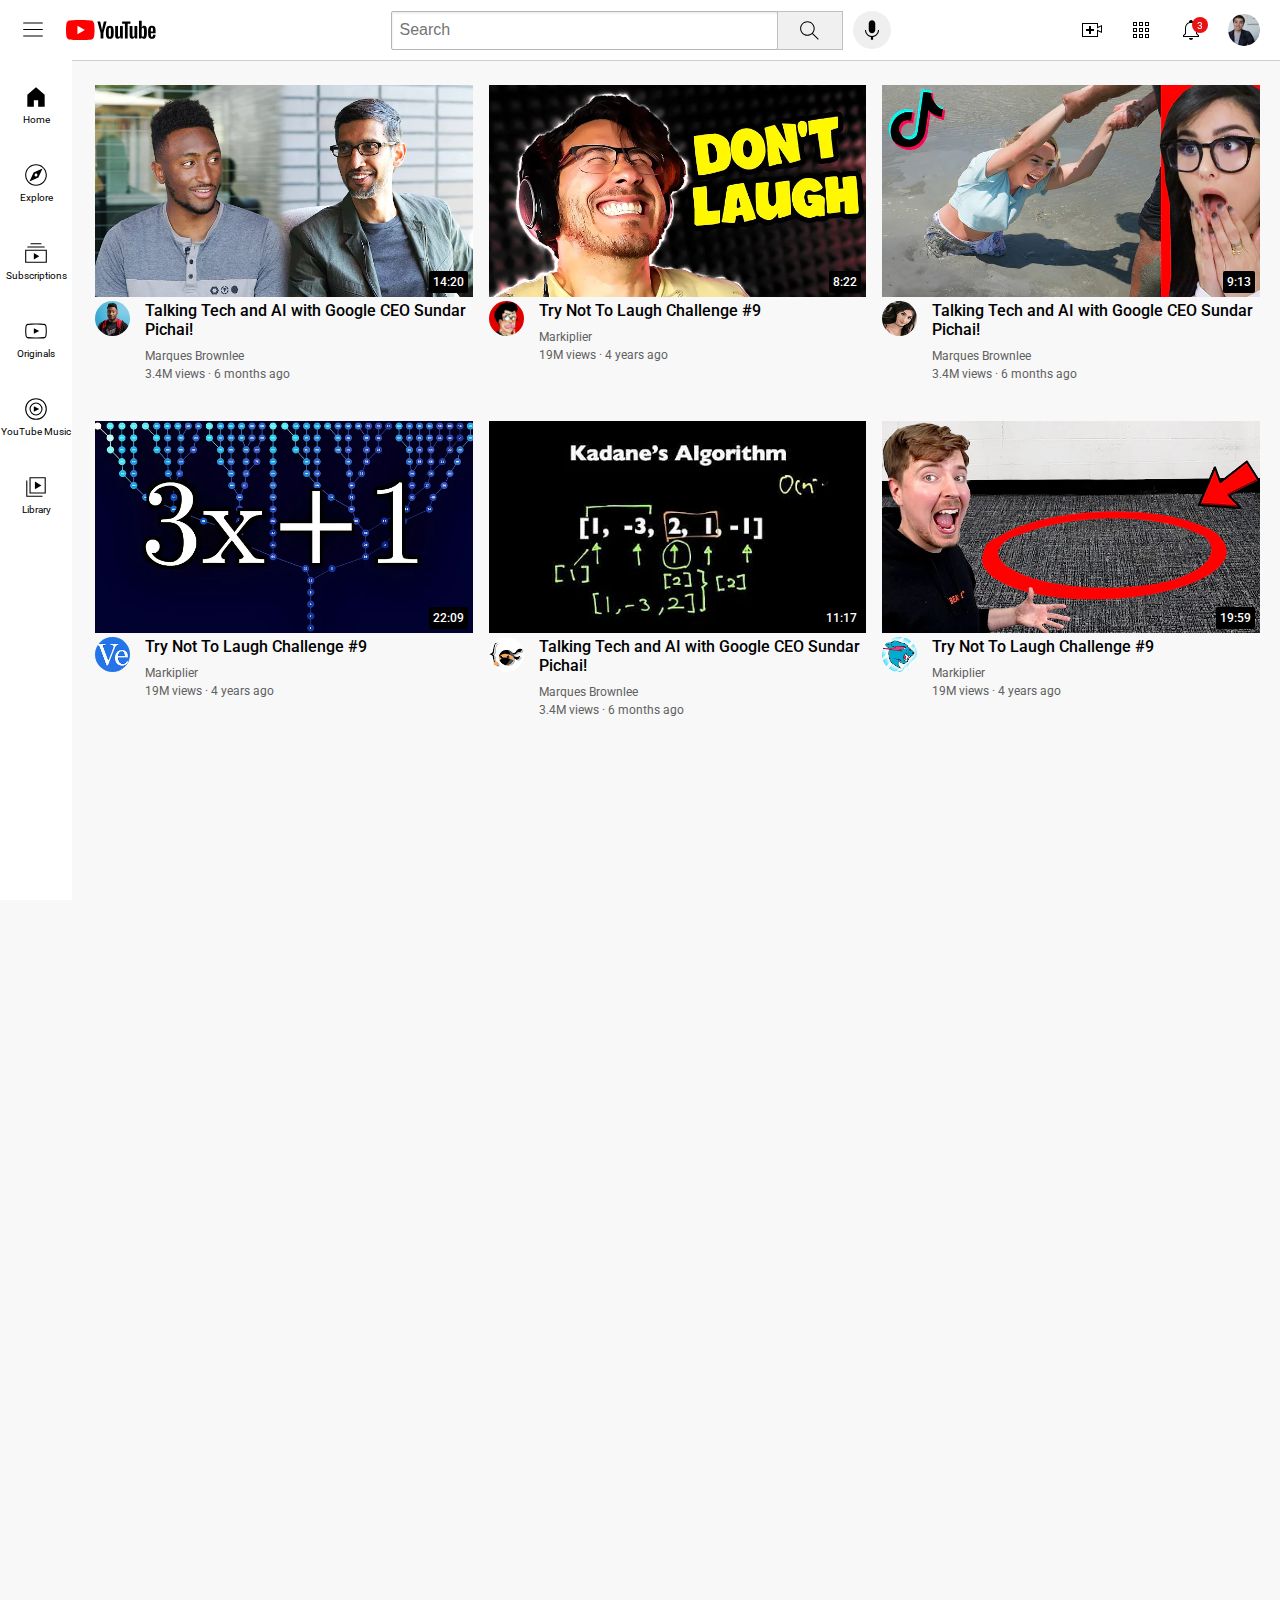
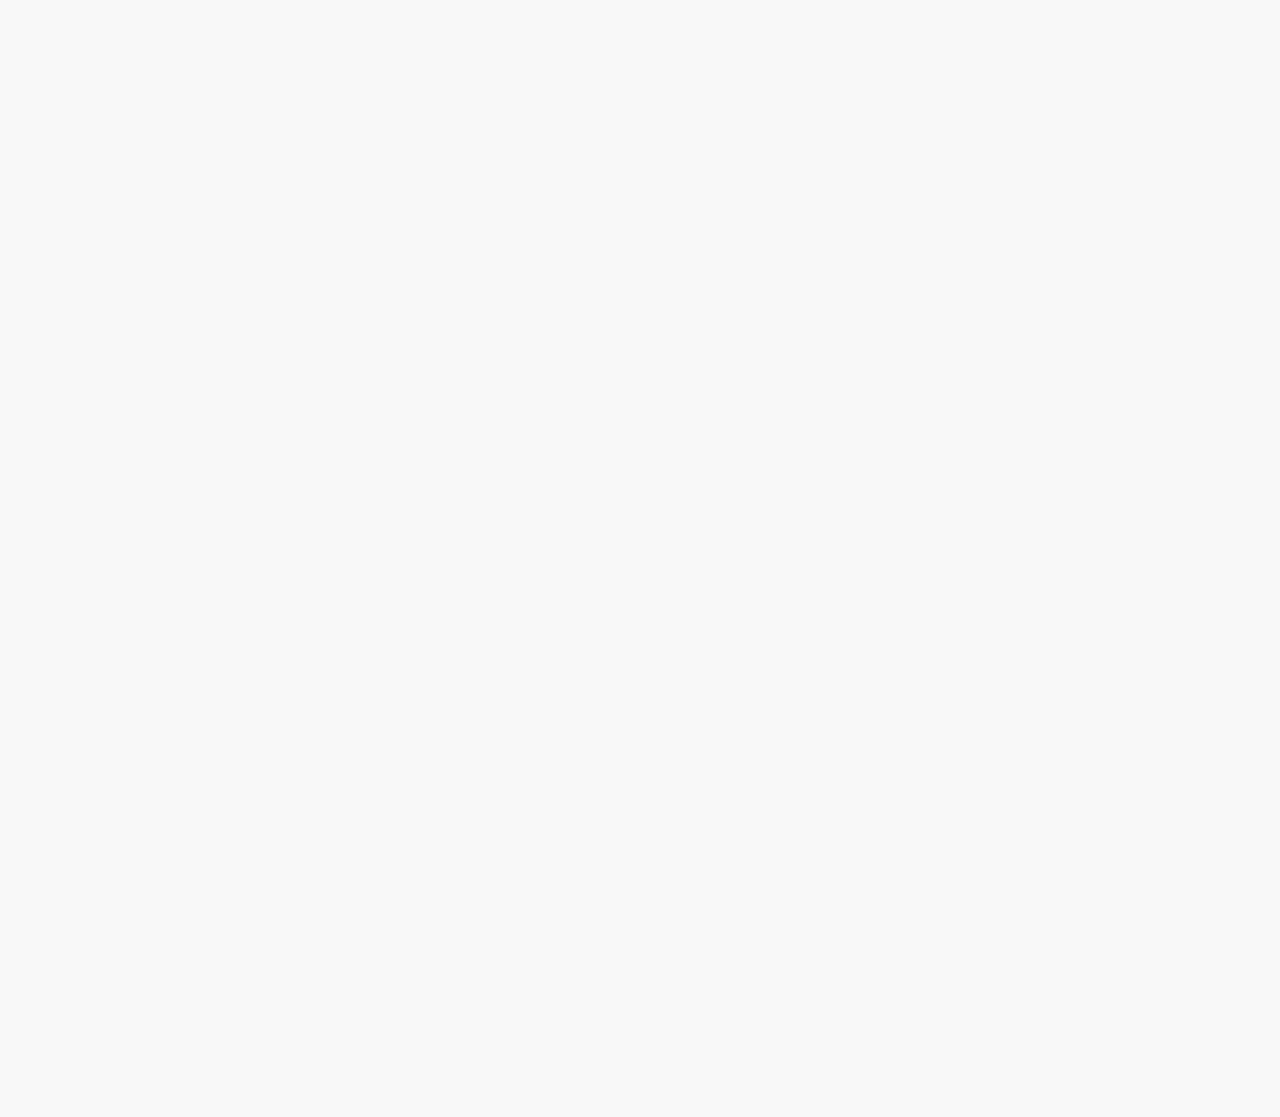
<file: index.html>
<!DOCTYPE html>
    <html>
      <head>
        <title>My YouTube</title>
        <link rel="preconnect" href="https://fonts.googleapis.com">
    <link rel="preconnect" href="https://fonts.gstatic.com" crossorigin>
    <link href="https://fonts.googleapis.com/css2?family=Roboto:wght@400;500;700&display=swap" rel="stylesheet">
    <link rel="stylesheet" href="Styles_css/header.css">
    <link rel="stylesheet" href="Styles_css/video.css">
    <link rel="stylesheet" href="Styles_css/general.css">
    <link rel="stylesheet" href="Styles_css/side-bar.css">

    </head>

        <body>
            <header class="header">
              <div class="left">
                <img class="hamburger-menu" src="icons/hamburger-menu.svg">
                <img class="youtube-logo" src="icons/youtube-logo.svg">
              </div>
              <div class="middle">
                <input class="search-bar" type="text" placeholder="Search">
                <button class="search-button">
                  <img class="search" src="icons/search.svg">
                  <div class="tooltip">Search</div>
                </button>
                <button class="voice-search-icon-button">
                  <img class="voice-search-icon" src="icons/voice-search-icon.svg">
                  <div class="tooltip">Search with your voice</div>
                </button>
              </div>
              <div class="right">
                <div class="upload-container">
                  <img class="upload" src="icons/upload.svg">
                  <div class="tooltip">Create</div>
                </div>
                <div class="youtube-apps-container">
                  <img class="youtube-apps" src="icons/youtube-apps.svg">
                  <div class="tooltip">YouTube apps</div>
                </div>
                <div class="notification-container" 3>
                  <img class="notifications" src="icons/notifications.svg">
                  <div class="notification-no">3</div>
                  <div class="tooltip">Notifications</div>
                </div>
                <img class="channel-profile" src="channel-profile/my-channel.jpeg">
              </div>
            </header>
          
        
            <nav class="side-bar"> 
              <div class="side-bar-icons">
                <img src="icons/home.svg"> 
                <div>Home</div>
              </div>
              <div class="side-bar-icons">
                <img src="icons/explore.svg"> 
                <div>Explore</div>
              </div>
              <div class="side-bar-icons">
                <img src="icons/subscriptions.svg"> 
                <div>Subscriptions</div>
              </div>
              <div class="side-bar-icons">
                <img src="icons/originals.svg"> 
                <div>Originals</div>
              </div>
              <div class="side-bar-icons">
                <img src="icons/youtube-music.svg"> 
                <div>YouTube Music</div>
              </div>
              <div class="side-bar-icons">
                <img src="icons/library.svg"> 
                <div>Library</div>
              </div>
            </nav>
        
          
          
        <main>
          <section class="video-grid">

            <div class="video-preview">
              <div class="thumbnail-block">
                <a href="https://www.youtube.com/watch?v=n2RNcPRtAiY&t=2s"><img class="thumbnail" src="thumbnail/thumbnail-1.webp"></a>
                <div class="video-run-time">14:20</div>
              </div>
              <div class="video-info-grid">
                <div class="profile-block">
                  <img  class="profile-picture" src="channel-profile/channel-1.jpeg">
                </div>
                <div class="video-info"> 
                  <p class="video-title">Talking Tech and AI with Google CEO Sundar Pichai!</p>
              <p class="channel-name">Marques Brownlee</p>
              <p class="video-states">3.4M views &#183; 6 months ago</p>
        
                </div>
                
              </div>
        
            </div>
        
              <div class="video-preview">
                <div class="thumbnail-block">
                  <a href="https://www.youtube.com/watch?v=mP0RAo9SKZk"><img class="thumbnail" src="thumbnail/thumbnail-2.webp"></a>
                  <div class="video-run-time">8:22</div>
                </div>
                <div  class="video-info-grid">
                  <div class="profile-block">
                    <img  class="profile-picture" src="channel-profile/profile-2.jpg">
                  </div>
                  <div class="video-info"> 
                    <p class="video-title">Try Not To Laugh Challenge #9</p>
                <p class="channel-name">Markiplier</p>
                <p class="video-states">19M views &#183; 4 years ago</p>
          
                  </div>
                  
                </div>
          
              </div>
          
        
        
              <div class="video-preview">
                <div class="thumbnail-block">
                  <a href="https://www.youtube.com/watch?v=FgjPQQeTh1w"><img class="thumbnail" src="thumbnail/thumbnail-3.webp"></a>
                  <div class="video-run-time">9:13</div>
                </div>
                <div class="video-info-grid">
                  <div class="profile-block">
                    <img  class="profile-picture" src="channel-profile/channel-3.jpeg">
                  </div>
                  <div class="video-info"> 
                    <p class="video-title">Talking Tech and AI with Google CEO Sundar Pichai!</p>
                <p class="channel-name">Marques Brownlee</p>
                <p class="video-states">3.4M views &#183; 6 months ago</p>
          
                  </div>
                  
                </div>
          
              </div>
          
                <div class="video-preview">
                  <div class="thumbnail-block">
                    <a href="https://www.youtube.com/watch?v=094y1Z2wpJg"><img class="thumbnail" src="thumbnail/thumbnail-4.webp"></a>
                    <div class="video-run-time">22:09</div>
                  </div>
                  <div  class="video-info-grid">
                    <div class="profile-block">
                      <img  class="profile-picture" src="channel-profile/channel-4.jpeg">
                    </div>
                    <div class="video-info"> 
                      <p class="video-title">Try Not To Laugh Challenge #9</p>
                  <p class="channel-name">Markiplier</p>
                  <p class="video-states">19M views &#183; 4 years ago</p>
            
                    </div>
                    
                  </div>
            
                </div>
      
                <div class="video-preview">
                  <div class="thumbnail-block">
                    <a href="https://www.youtube.com/watch?v=86CQq3pKSUw"><img class="thumbnail" src="thumbnail/thumbnail-5.webp"></a>
                    <div class="video-run-time">11:17</div>
                  </div>
                  <div class="video-info-grid">
                    <div class="profile-block">
                      <img  class="profile-picture" src="channel-profile/channel-5.jpeg">
                    </div>
                    <div class="video-info"> 
                      <p class="video-title">Talking Tech and AI with Google CEO Sundar Pichai!</p>
                  <p class="channel-name">Marques Brownlee</p>
                  <p class="video-states">3.4M views &#183; 6 months ago</p>
            
                    </div>
                    
                  </div>
            
                </div>
            
                  <div class="video-preview">
                    <div class="thumbnail-block">
                      <a href="https://www.youtube.com/watch?v=yXWw0_UfSFg"><img class="thumbnail" src="thumbnail/thumbnail-6.webp"></a>
                      <div class="video-run-time">19:59</div>
                    </div>
                    <div  class="video-info-grid">
                      <div class="profile-block">
                        <img  class="profile-picture" src="channel-profile/channel-6.jpeg">
                      </div>
                      <div class="video-info"> 
                        <p class="video-title">Try Not To Laugh Challenge #9</p>
                    <p class="channel-name">Markiplier</p>
                    <p class="video-states">19M views &#183; 4 years ago</p>
              
                      </div>
                      
                    </div>
              
                  </div>
            </section>
      </main>  
        
            
          
      
        
        

      
        
      </body>
    </html>
</file>
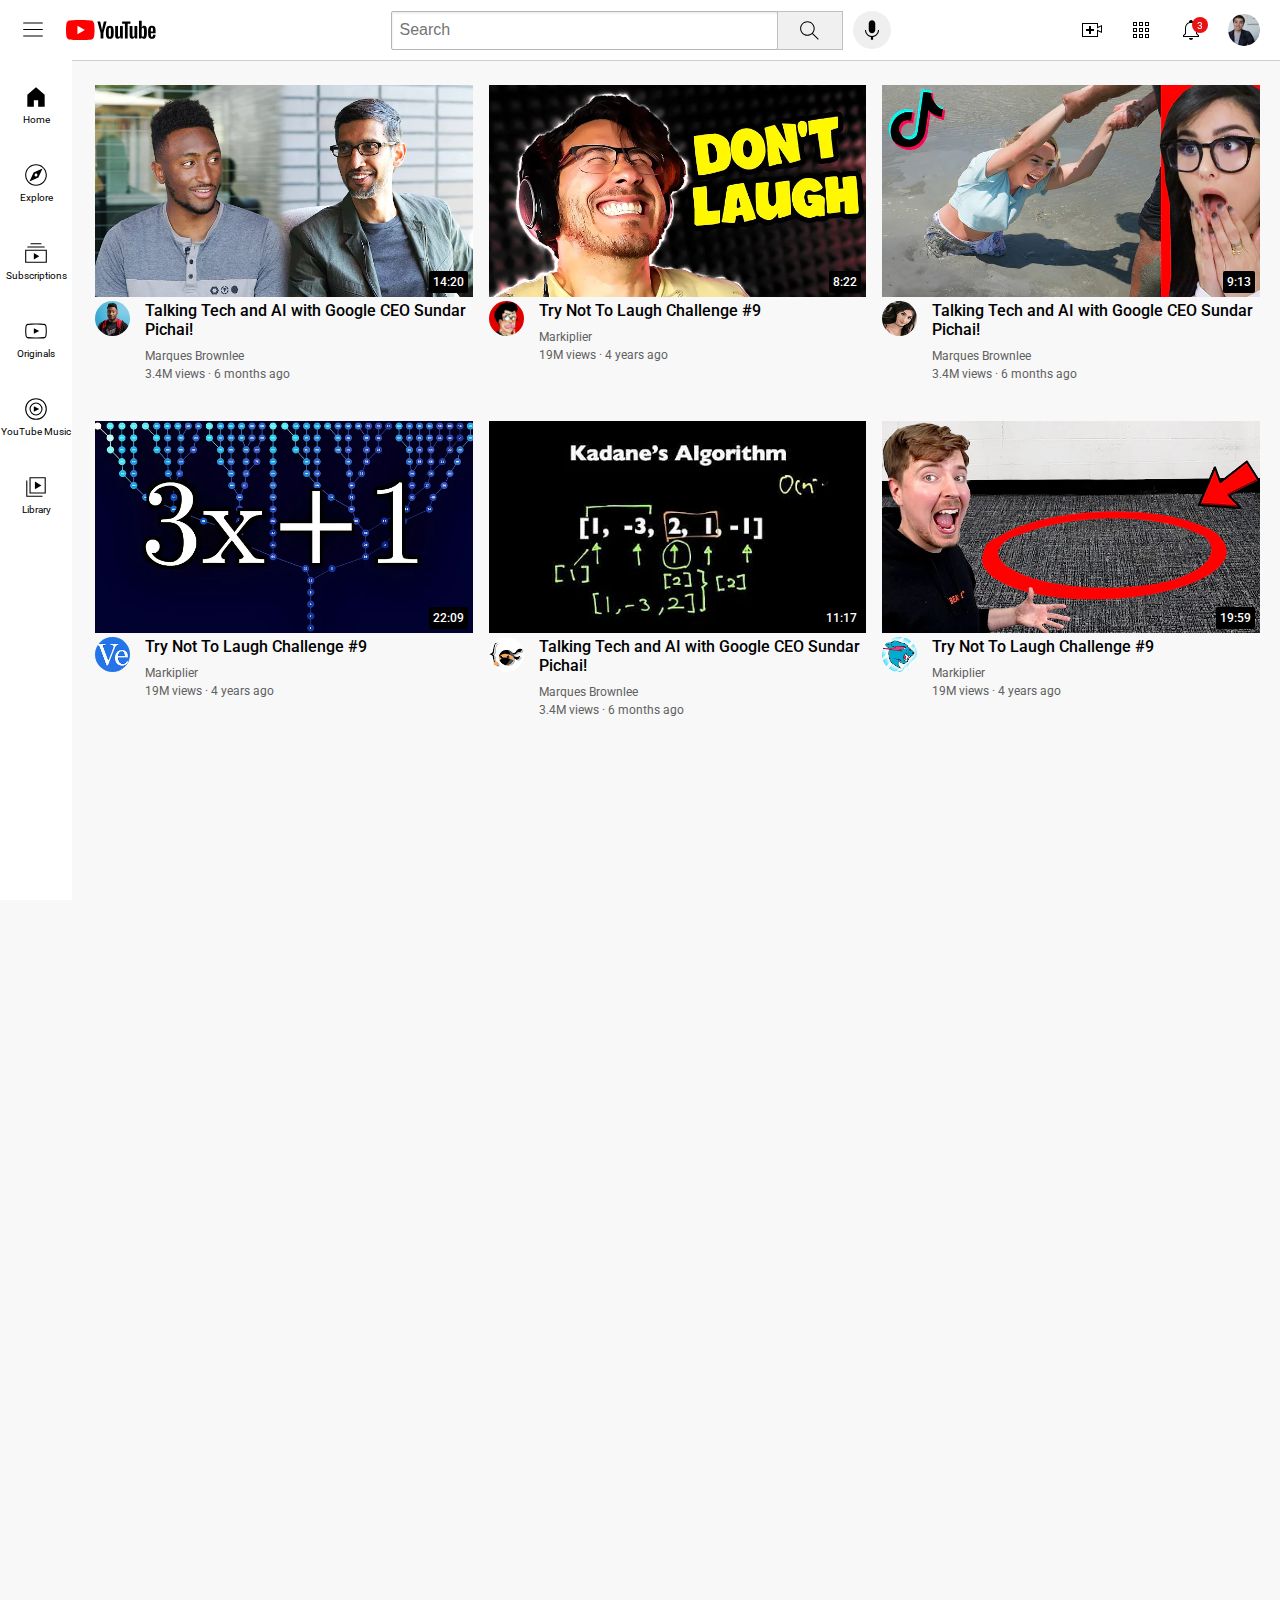
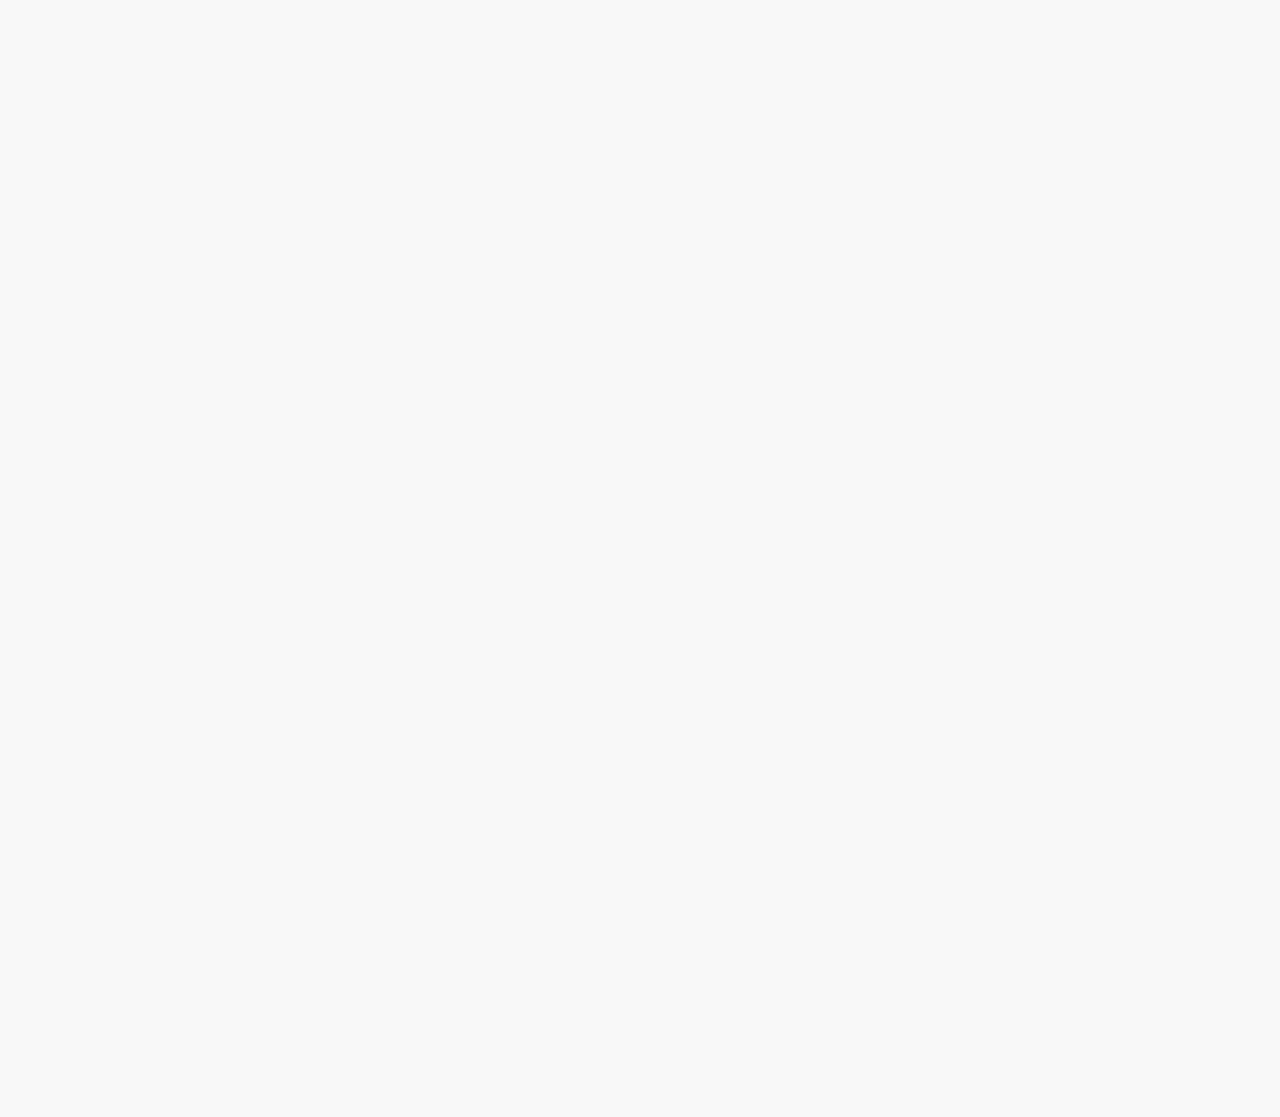
<file: youtube.html>
<!DOCTYPE html>
    <html>
      <head>
        <title>My YouTube</title>
        <link rel="preconnect" href="https://fonts.googleapis.com">
    <link rel="preconnect" href="https://fonts.gstatic.com" crossorigin>
    <link href="https://fonts.googleapis.com/css2?family=Roboto:wght@400;500;700&display=swap" rel="stylesheet">
    <link rel="stylesheet" href="Styles_css/header.css">
    <link rel="stylesheet" href="Styles_css/video.css">
    <link rel="stylesheet" href="Styles_css/general.css">
    <link rel="stylesheet" href="Styles_css/side-bar.css">

    </head>

        <body>
            <header class="header">
              <div class="left">
                <img class="hamburger-menu" src="icons/hamburger-menu.svg">
                <img class="youtube-logo" src="icons/youtube-logo.svg">
              </div>
              <div class="middle">
                <input class="search-bar" type="text" placeholder="Search">
                <button class="search-button">
                  <img class="search" src="icons/search.svg">
                  <div class="tooltip">Search</div>
                </button>
                <button class="voice-search-icon-button">
                  <img class="voice-search-icon" src="icons/voice-search-icon.svg">
                  <div class="tooltip">Search with your voice</div>
                </button>
              </div>
              <div class="right">
                <div class="upload-container">
                  <img class="upload" src="icons/upload.svg">
                  <div class="tooltip">Create</div>
                </div>
                <div class="youtube-apps-container">
                  <img class="youtube-apps" src="icons/youtube-apps.svg">
                  <div class="tooltip">YouTube apps</div>
                </div>
                <div class="notification-container" 3>
                  <img class="notifications" src="icons/notifications.svg">
                  <div class="notification-no">3</div>
                  <div class="tooltip">Notifications</div>
                </div>
                <img class="channel-profile" src="channel-profile/my-channel.jpeg">
              </div>
            </header>
          
        
            <nav class="side-bar"> 
              <div class="side-bar-icons">
                <img src="icons/home.svg"> 
                <div>Home</div>
              </div>
              <div class="side-bar-icons">
                <img src="icons/explore.svg"> 
                <div>Explore</div>
              </div>
              <div class="side-bar-icons">
                <img src="icons/subscriptions.svg"> 
                <div>Subscriptions</div>
              </div>
              <div class="side-bar-icons">
                <img src="icons/originals.svg"> 
                <div>Originals</div>
              </div>
              <div class="side-bar-icons">
                <img src="icons/youtube-music.svg"> 
                <div>YouTube Music</div>
              </div>
              <div class="side-bar-icons">
                <img src="icons/library.svg"> 
                <div>Library</div>
              </div>
            </nav>
        
          
          
        <main>
          <section class="video-grid">

            <div class="video-preview">
              <div class="thumbnail-block">
                <a href="https://www.youtube.com/watch?v=n2RNcPRtAiY&t=2s"><img class="thumbnail" src="thumbnail/thumbnail-1.webp"></a>
                <div class="video-run-time">14:20</div>
              </div>
              <div class="video-info-grid">
                <div class="profile-block">
                  <img  class="profile-picture" src="channel-profile/channel-1.jpeg">
                </div>
                <div class="video-info"> 
                  <p class="video-title">Talking Tech and AI with Google CEO Sundar Pichai!</p>
              <p class="channel-name">Marques Brownlee</p>
              <p class="video-states">3.4M views &#183; 6 months ago</p>
        
                </div>
                
              </div>
        
            </div>
        
              <div class="video-preview">
                <div class="thumbnail-block">
                  <a href="https://www.youtube.com/watch?v=mP0RAo9SKZk"><img class="thumbnail" src="thumbnail/thumbnail-2.webp"></a>
                  <div class="video-run-time">8:22</div>
                </div>
                <div  class="video-info-grid">
                  <div class="profile-block">
                    <img  class="profile-picture" src="channel-profile/profile-2.jpg">
                  </div>
                  <div class="video-info"> 
                    <p class="video-title">Try Not To Laugh Challenge #9</p>
                <p class="channel-name">Markiplier</p>
                <p class="video-states">19M views &#183; 4 years ago</p>
          
                  </div>
                  
                </div>
          
              </div>
          
        
        
              <div class="video-preview">
                <div class="thumbnail-block">
                  <a href="https://www.youtube.com/watch?v=FgjPQQeTh1w"><img class="thumbnail" src="thumbnail/thumbnail-3.webp"></a>
                  <div class="video-run-time">9:13</div>
                </div>
                <div class="video-info-grid">
                  <div class="profile-block">
                    <img  class="profile-picture" src="channel-profile/channel-3.jpeg">
                  </div>
                  <div class="video-info"> 
                    <p class="video-title">Talking Tech and AI with Google CEO Sundar Pichai!</p>
                <p class="channel-name">Marques Brownlee</p>
                <p class="video-states">3.4M views &#183; 6 months ago</p>
          
                  </div>
                  
                </div>
          
              </div>
          
                <div class="video-preview">
                  <div class="thumbnail-block">
                    <a href="https://www.youtube.com/watch?v=094y1Z2wpJg"><img class="thumbnail" src="thumbnail/thumbnail-4.webp"></a>
                    <div class="video-run-time">22:09</div>
                  </div>
                  <div  class="video-info-grid">
                    <div class="profile-block">
                      <img  class="profile-picture" src="channel-profile/channel-4.jpeg">
                    </div>
                    <div class="video-info"> 
                      <p class="video-title">Try Not To Laugh Challenge #9</p>
                  <p class="channel-name">Markiplier</p>
                  <p class="video-states">19M views &#183; 4 years ago</p>
            
                    </div>
                    
                  </div>
            
                </div>
      
                <div class="video-preview">
                  <div class="thumbnail-block">
                    <a href="https://www.youtube.com/watch?v=86CQq3pKSUw"><img class="thumbnail" src="thumbnail/thumbnail-5.webp"></a>
                    <div class="video-run-time">11:17</div>
                  </div>
                  <div class="video-info-grid">
                    <div class="profile-block">
                      <img  class="profile-picture" src="channel-profile/channel-5.jpeg">
                    </div>
                    <div class="video-info"> 
                      <p class="video-title">Talking Tech and AI with Google CEO Sundar Pichai!</p>
                  <p class="channel-name">Marques Brownlee</p>
                  <p class="video-states">3.4M views &#183; 6 months ago</p>
            
                    </div>
                    
                  </div>
            
                </div>
            
                  <div class="video-preview">
                    <div class="thumbnail-block">
                      <a href="https://www.youtube.com/watch?v=yXWw0_UfSFg"><img class="thumbnail" src="thumbnail/thumbnail-6.webp"></a>
                      <div class="video-run-time">19:59</div>
                    </div>
                    <div  class="video-info-grid">
                      <div class="profile-block">
                        <img  class="profile-picture" src="channel-profile/channel-6.jpeg">
                      </div>
                      <div class="video-info"> 
                        <p class="video-title">Try Not To Laugh Challenge #9</p>
                    <p class="channel-name">Markiplier</p>
                    <p class="video-states">19M views &#183; 4 years ago</p>
              
                      </div>
                      
                    </div>
              
                  </div>
            </section>
      </main>  
        
            
          
      
        
        

      
        
      </body>
    </html>
</file>
<file: Styles_css/header.css>
.header
  { 
    height: 60px;
    display: flex;
    flex-direction: row;
    justify-content: space-between;
    position: fixed;
    top: 0px;
    right: 0px;
    left: 0px;
    background-color: white;
    border-bottom: 1px solid rgb(209, 206, 206);
    z-index: 100;

  }
  .left
  {
    display: flex;
    align-items: center;
  }
  .hamburger-menu
  {
    height: 26px;
    margin-left: 20px;
    margin-right: 20px;
  }
  .youtube-logo
  {
    height: 20px;
    
  }
  .middle
  { flex: 1;
    margin-left: 70px;
    margin-right: 25px;
    max-width: 500px;
    display: flex;
    align-items: center;
  }
  .search-bar
  {  
    flex: 1;
    height: 35px;
    border: 1px solid rgb(182, 180, 180);
    padding-left: 8px;
    font-size: 16px;
    border-radius: 2px;
    box-shadow: inset 1px 2px 1px rgba(0, 0, 0,0.05);
    width: 0;
    
    
  }
  
  
  .search-bar::placeholder
  {
    
    font-size: 16px;
    
  }
  .search-button
  {
    height: 39px;
    width: 66px;
    background-color: rgb(240, 240, 240);
    border-width: 1px;
    border-style: solid;
    border-color: rgb(192, 192, 192);
    margin-left: -1px;
    margin-right: 10px;
    
  }
  .search
  {
    height: 25px;
  }
  .search-button,.voice-search-icon-button,
  .upload-container,.youtube-apps-container,
  .notification-container
  {
    display: flex;
    justify-content: center;
    align-items: center;
    position: relative;
    cursor: pointer;

  }
  .search-button .tooltip, 
  .voice-search-icon-button .tooltip,
  .upload-container .tooltip,.youtube-apps-container .tooltip,
  .notification-container .tooltip
  {
    
    position: absolute;
    background-color: gray;
    color: white;
    padding: 8px 12px;
    border-radius: 2px;
    font-size: 12px;
    bottom: -50px;
    opacity: 0;
    transition: opacity 0.15s;
    pointer-events: none;
    white-space: nowrap;
  }
  .search-button:hover .tooltip,
  .voice-search-icon-button:hover .tooltip,
  .upload-container:hover .tooltip,
  .youtube-apps-container:hover .tooltip,.notification-container:hover .tooltip
  { 
    opacity: 1;
    
  }


  .voice-search-icon-button
  {
    height: 38px;
    width: 38px;
    border-radius: 19px;
    border: none;
    display: flex;
    align-items: center;

  }
  .right
  {
    display: flex;
    align-items: center;
    justify-content: space-between;
    width: 200px;
  }
  .upload
  {
    height: 24px;
    
  }
  .youtube-apps
  {
    height: 24px;
    
  }
  .notifications
  {
    height: 24px;
    
  }
  .channel-profile
  {
    height: 32px;
    border-radius: 15px;
    margin-right: 20px;
    
  }
  
  

  .notification-no
  {
    position: absolute;
    background-color: rgb(233, 18, 18);
    color: white;
    font-size: 10px;
    height: 12px;
    width: 12px;
    border-radius: 11px;
    padding: 2px;
    top: -1px;
    right:-5px;
    display: flex;
    justify-content: center;
    align-items: center;
    
  }
</file>
<file: Styles_css/video.css>
.thumbnail
    {
      width: 100%;
    }
    .thumbnail-block
    {
      position: relative;
    }
    .video-run-time
    {
      
      font-size: 12px;
      font-weight: 500;
      padding: 4px;
      border-radius: 2px;
      background-color: black;
      color: white;
      position: absolute;
      bottom: 8px;
      right: 5px;
    }
    .video-info-grid
    {
      display: grid;
      grid-template-columns: 50px 1fr;
    }

    .video-grid
    {
      display: grid;
      grid-template-columns: 1fr 1fr 1fr 1fr;
      column-gap: 16px;
      row-gap: 40px;
    }
    @media (max-width:1098px){
      .video-grid
      {
        grid-template-columns:1fr 1fr;
      }
      
    }
    @media(max-width:700px){
      .video-grid
      {
        grid-template-columns:1fr;
      }
    }
    @media(min-width:1099px) and (max-width:1424px){
      .video-grid
      {
        grid-template-columns:1fr 1fr 1fr;
      }
    }
    @media(min-width:1425) and (max-width:1750){
      .video-grid
      {
        grid-template-columns:1fr 1fr 1fr 1fr;
      }
    }
    @media(min-width:1751px) and (max-width:1920px){
      .video-grid
      {
        grid-template-columns:1fr 1fr 1fr 1fr 1fr;
      }
    }
    .video-title
    {
      width: 100%;
      margin-top: 0px;
      vertical-align: top;
      
      font-weight: 500;
    }
    .channel-name
    {
      margin-top: 10px;
      
      font-size: 12px;
      color: rgb(96, 96, 96);
    }
    .video-states
    {
      margin-top: 4px;
      
      font-size: 12px;
      color: rgb(96, 96, 96);
    }
    
    .profile-block
    {
      display: inline-block;
      vertical-align: top;
      width: 50px;
    }
    
    .profile-picture
    {
      border-radius: 50px;
      width: 35px;
      margin-top: 0px;
    }
</file>
<file: Styles_css/general.css>
p
    {
    margin-top: 0;
    margin-bottom: 0;
  }
  body
  { 
    font-family: Roboto,Arial;
    margin: 0px;
    background-color: rgb(248, 248, 248);
    padding-top: 85px; padding: 85px 20px 2000px 95px;
    
  }
</file>
<file: Styles_css/side-bar.css>
.side-bar
  {
    position: fixed;
    left: 0;
    bottom: 0;
    top: 55px;
    background-color: white;
    width: 72px;
    z-index: 200;
    padding-top: 10px;

  }
  .side-bar-icons
  {
    height: 78px;
    display: flex;
    flex-direction: column;
    justify-content: center;
    align-items: center;
    cursor: pointer;

  }
  .side-bar-icons:hover
  {
    background-color: rgb(240,240 ,240);
  }
  .side-bar-icons img
  {
    height: 26px;
    margin-bottom: 4px;
  }
  .side-bar-icons div
  {
    
    font-size: 10px;
  }
</file>
